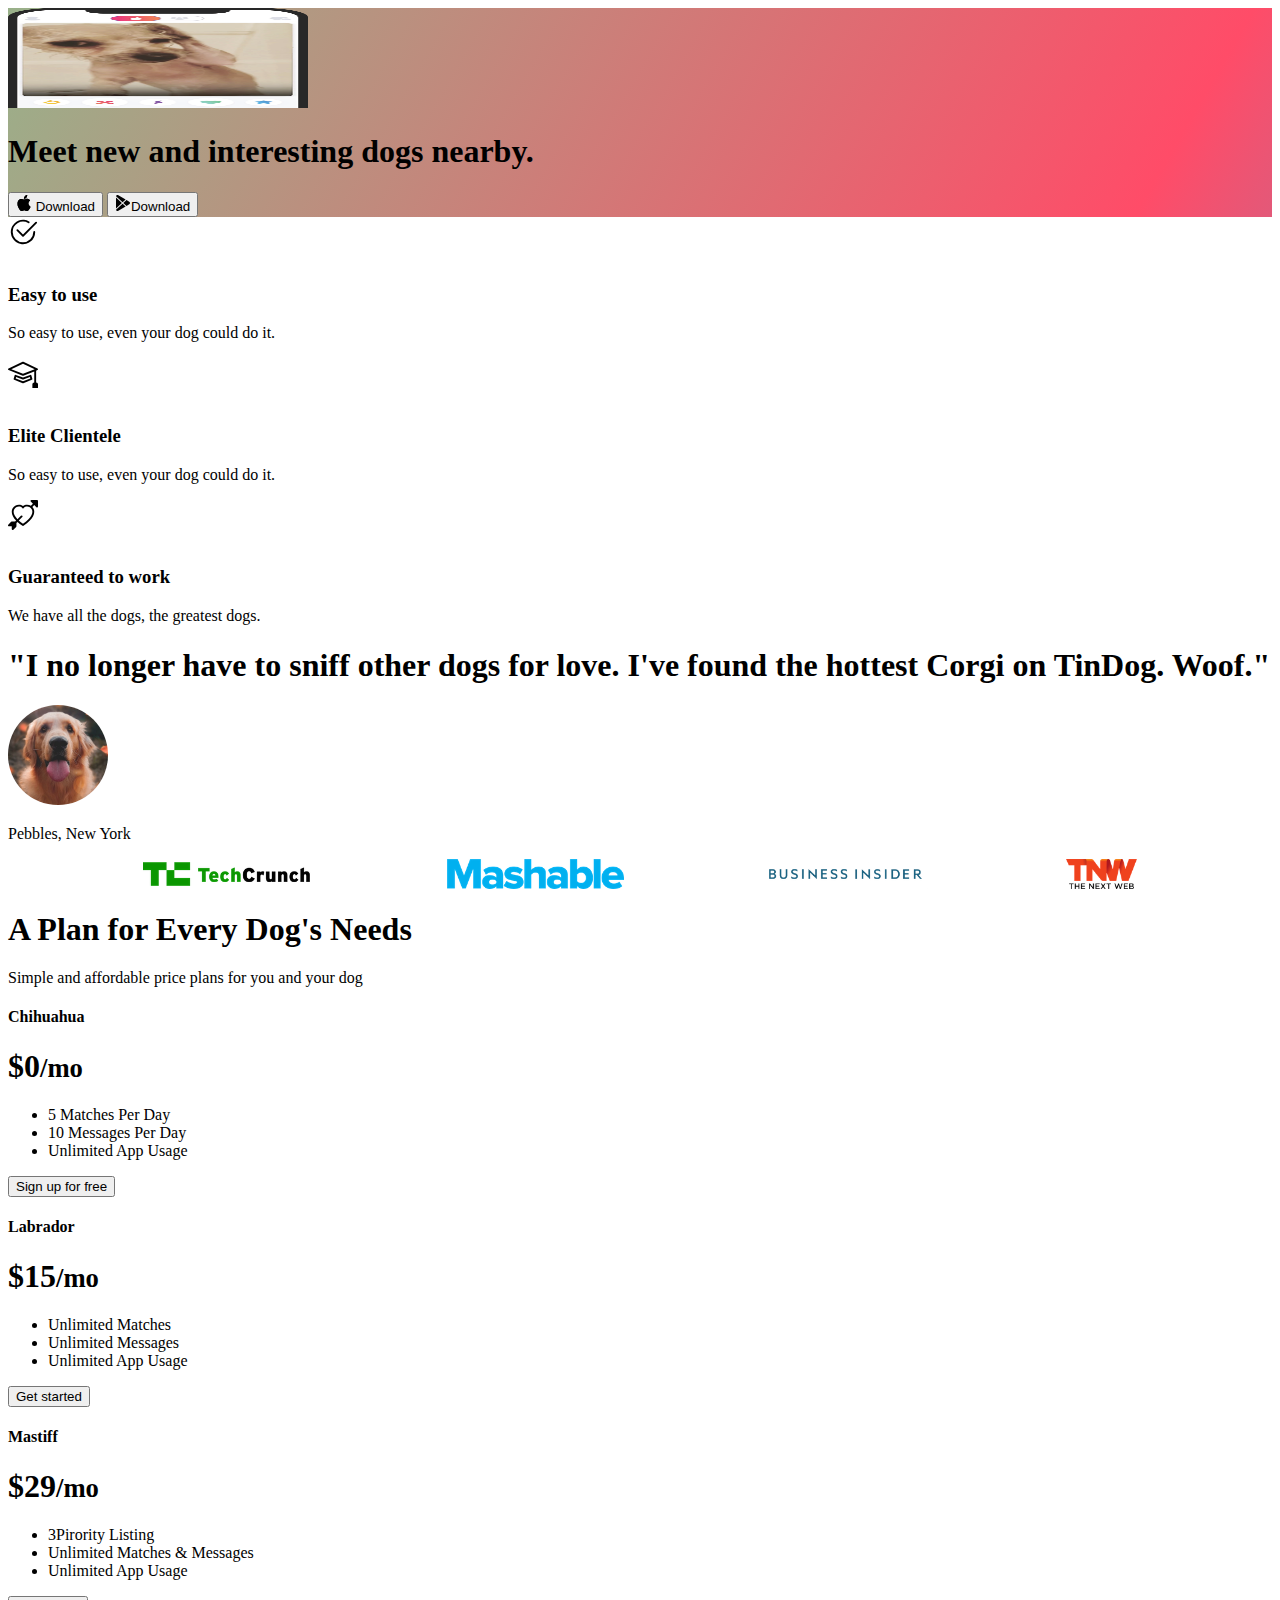
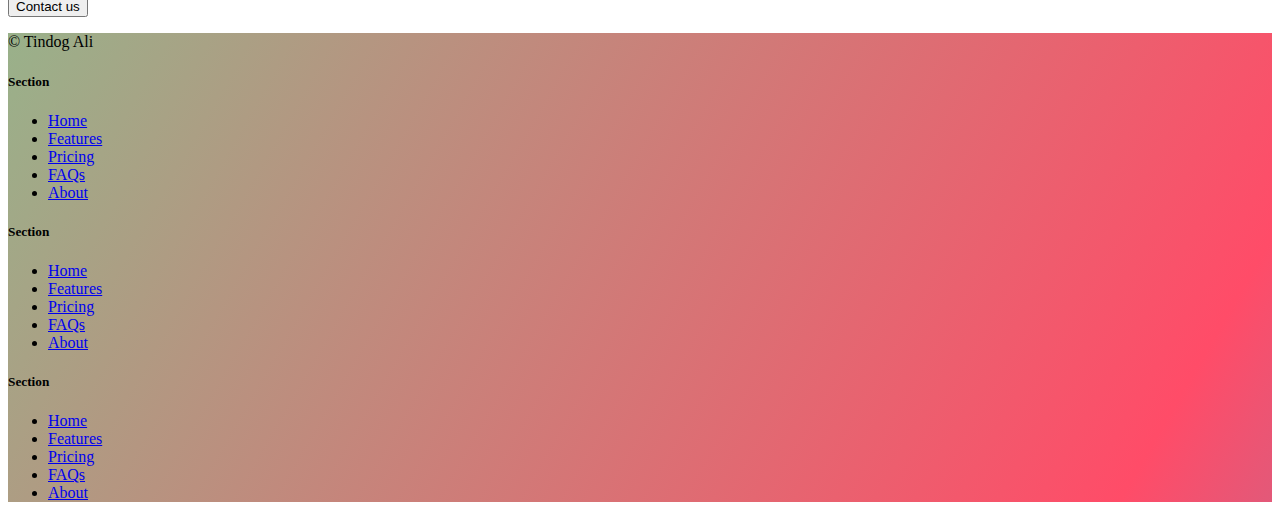
<file: Bootstrap Project/TinDog Project/index.html>
<!DOCTYPE html>
<html lang="en">

<head>
  <meta charset="UTF-8">
  <meta name="viewport" content="width=device-width, initial-scale=1.0">
  <title>TinDog Ali</title>
  <!-- Bootstrap Initiation -->
  <link href="https://cdn.jsdelivr.net/npm/bootstrap@5.3.0/dist/css/bootstrap.min.css" rel="stylesheet" integrity="sha384-9ndCyUaIbzAi2FUVXJi0CjmCapSmO7SnpJef0486qhLnuZ2cdeRhO02iuK6FUUVM" crossorigin="anonymous">
  <link rel="stylesheet" href="./css/style.css"/>
</head>

<body>

  <!-- Title -->
  <section class="gradient-background" id="title grad">
    <div class="container col-xxl-8 px-4 py-5">
      <div class="row flex-lg-row-reverse align-items-center g-5 py-5">
        <div class="col-10 col-sm-8 col-lg-6">
          <img src="./images/iphone.png" class="d-block mx-lg-auto img-fluid" alt="iphone with dog" width="300" height="100" loading="lazy">
        </div>
        <div class="col-lg-6">
          <h1 class="display-5 fw-bold text-body-emphasis lh-1 mb-3">Meet new and interesting dogs nearby.</h1>
          <div class="d-grid gap-2 d-md-flex justify-content-md-start">
            <button type="button" class="btn btn-light btn-lg px-4 me-md-2"><svg xmlns="http://www.w3.org/2000/svg" width="16" height="16" fill="currentColor"
              class="bi bi-apple mb-1" viewBox="0 0 16 16">
              <path
                d="M11.182.008C11.148-.03 9.923.023 8.857 1.18c-1.066 1.156-.902 2.482-.878 2.516.024.034 1.52.087 2.475-1.258.955-1.345.762-2.391.728-2.43Zm3.314 11.733c-.048-.096-2.325-1.234-2.113-3.422.212-2.189 1.675-2.789 1.698-2.854.023-.065-.597-.79-1.254-1.157a3.692 3.692 0 0 0-1.563-.434c-.108-.003-.483-.095-1.254.116-.508.139-1.653.589-1.968.607-.316.018-1.256-.522-2.267-.665-.647-.125-1.333.131-1.824.328-.49.196-1.422.754-2.074 2.237-.652 1.482-.311 3.83-.067 4.56.244.729.625 1.924 1.273 2.796.576.984 1.34 1.667 1.659 1.899.319.232 1.219.386 1.843.067.502-.308 1.408-.485 1.766-.472.357.013 1.061.154 1.782.539.571.197 1.111.115 1.652-.105.541-.221 1.324-1.059 2.238-2.758.347-.79.505-1.217.473-1.282Z" />
              <path
                d="M11.182.008C11.148-.03 9.923.023 8.857 1.18c-1.066 1.156-.902 2.482-.878 2.516.024.034 1.52.087 2.475-1.258.955-1.345.762-2.391.728-2.43Zm3.314 11.733c-.048-.096-2.325-1.234-2.113-3.422.212-2.189 1.675-2.789 1.698-2.854.023-.065-.597-.79-1.254-1.157a3.692 3.692 0 0 0-1.563-.434c-.108-.003-.483-.095-1.254.116-.508.139-1.653.589-1.968.607-.316.018-1.256-.522-2.267-.665-.647-.125-1.333.131-1.824.328-.49.196-1.422.754-2.074 2.237-.652 1.482-.311 3.83-.067 4.56.244.729.625 1.924 1.273 2.796.576.984 1.34 1.667 1.659 1.899.319.232 1.219.386 1.843.067.502-.308 1.408-.485 1.766-.472.357.013 1.061.154 1.782.539.571.197 1.111.115 1.652-.105.541-.221 1.324-1.059 2.238-2.758.347-.79.505-1.217.473-1.282Z" />
              </svg>
              Download
            </button>
            <button type="button" class="btn btn-outline-light btn-lg px-4">
              <svg xmlns="http://www.w3.org/2000/svg" width="16" height="16" fill="currentColor"
                class="bi bi-google-play mb-1" viewBox="0 0 16 16">
                <path
                  d="M14.222 9.374c1.037-.61 1.037-2.137 0-2.748L11.528 5.04 8.32 8l3.207 2.96 2.694-1.586Zm-3.595 2.116L7.583 8.68 1.03 14.73c.201 1.029 1.36 1.61 2.303 1.055l7.294-4.295ZM1 13.396V2.603L6.846 8 1 13.396ZM1.03 1.27l6.553 6.05 3.044-2.81L3.333.215C2.39-.341 1.231.24 1.03 1.27Z" />
              </svg>Download
            </button>
          </div>
        </div>
      </div>
    </div>
  </section>
  <!-- Features -->
  <section id="features">
    <div class="container px-4 pt-5" id="hanging-icons">
      <div class="row g-4 py-5 row-cols-1 row-cols-lg-3">
        <div class="col d-flex align-items-start">
          <div class="icon-square text-body-emphasis bg-body-secondary d-inline-flex align-items-center justify-content-center fs-4 flex-shrink-0 me-3">
            <svg xmlns="http://www.w3.org/2000/svg" height="30" fill="currentColor" class="bi bi-check2-circle"
              viewBox="0 0 16 16">
              <path
                d="M2.5 8a5.5 5.5 0 0 1 8.25-4.764.5.5 0 0 0 .5-.866A6.5 6.5 0 1 0 14.5 8a.5.5 0 0 0-1 0 5.5 5.5 0 1 1-11 0z" />
              <path
                d="M15.354 3.354a.5.5 0 0 0-.708-.708L8 9.293 5.354 6.646a.5.5 0 1 0-.708.708l3 3a.5.5 0 0 0 .708 0l7-7z" />
            </svg>
          </div>
          <div>
            <h3 class="fs-2 text-body-emphasis">Easy to use</h3>
            <p>So easy to use, even your dog could do it.</p>
          </div>
        </div>
        <div class="col d-flex align-items-start">
          <div class="icon-square text-body-emphasis bg-body-secondary d-inline-flex align-items-center justify-content-center fs-4 flex-shrink-0 me-3">
            <svg xmlns="http://www.w3.org/2000/svg" height="30" fill="currentColor" class="bi bi-mortarboard" viewBox="0 0 16 16">
              <path d="M8.211 2.047a.5.5 0 0 0-.422 0l-7.5 3.5a.5.5 0 0 0 .025.917l7.5 3a.5.5 0 0 0 .372 0L14 7.14V13a1 1 0 0 0-1 1v2h3v-2a1 1 0 0 0-1-1V6.739l.686-.275a.5.5 0 0 0 .025-.917l-7.5-3.5ZM8 8.46 1.758 5.965 8 3.052l6.242 2.913L8 8.46Z"/>
              <path d="M4.176 9.032a.5.5 0 0 0-.656.327l-.5 1.7a.5.5 0 0 0 .294.605l4.5 1.8a.5.5 0 0 0 .372 0l4.5-1.8a.5.5 0 0 0 .294-.605l-.5-1.7a.5.5 0 0 0-.656-.327L8 10.466 4.176 9.032Zm-.068 1.873.22-.748 3.496 1.311a.5.5 0 0 0 .352 0l3.496-1.311.22.748L8 12.46l-3.892-1.556Z"/>
            </svg>
          </div>
          <div>
            <h3 class="fs-2 text-body-emphasis">Elite Clientele</h3>
            <p>So easy to use, even your dog could do it.</p>
          </div>
        </div>
        <div class="col d-flex align-items-start">
          <div class="icon-square text-body-emphasis bg-body-secondary d-inline-flex align-items-center justify-content-center fs-4 flex-shrink-0 me-3">
            <svg xmlns="http://www.w3.org/2000/svg" height="30" fill="currentColor" class="bi bi-arrow-through-heart"
              viewBox="0 0 16 16">
              <path fill-rule="evenodd"
                d="M2.854 15.854A.5.5 0 0 1 2 15.5V14H.5a.5.5 0 0 1-.354-.854l1.5-1.5A.5.5 0 0 1 2 11.5h1.793l.53-.53c-.771-.802-1.328-1.58-1.704-2.32-.798-1.575-.775-2.996-.213-4.092C3.426 2.565 6.18 1.809 8 3.233c1.25-.98 2.944-.928 4.212-.152L13.292 2 12.147.854A.5.5 0 0 1 12.5 0h3a.5.5 0 0 1 .5.5v3a.5.5 0 0 1-.854.354L14 2.707l-1.006 1.006c.236.248.44.531.6.845.562 1.096.585 2.517-.213 4.092-.793 1.563-2.395 3.288-5.105 5.08L8 13.912l-.276-.182a21.86 21.86 0 0 1-2.685-2.062l-.539.54V14a.5.5 0 0 1-.146.354l-1.5 1.5Zm2.893-4.894A20.419 20.419 0 0 0 8 12.71c2.456-1.666 3.827-3.207 4.489-4.512.679-1.34.607-2.42.215-3.185-.817-1.595-3.087-2.054-4.346-.761L8 4.62l-.358-.368c-1.259-1.293-3.53-.834-4.346.761-.392.766-.464 1.845.215 3.185.323.636.815 1.33 1.519 2.065l1.866-1.867a.5.5 0 1 1 .708.708L5.747 10.96Z" />
            </svg>
          </div>
          <div>
            <h3 class="fs-2 text-body-emphasis">Guaranteed to work</h3>
            <p>We have all the dogs, the greatest dogs.</p>
          </div>
        </div>
      </div>
    </div>

  </section>
  <!-- Testimonial -->
  <section id="testimonial">
    <div class="my-5">
      <div class="p-5 text-center bg-body-tertiary">
        <div class="container py-5">
          <h1 class="text-body-emphasis">"I no longer have to sniff other dogs for love. I've found the hottest Corgi on TinDog. Woof."</h1>
          <img src="./images/dog-img.jpg" class="profile-img mt-4">
          <p class="col-lg-8 mx-auto lead mt-2">
            Pebbles, New York
          </p>
          <div class="container-testimonial">
            <img src="./images/techcrunch.png">
            <img src="./images/mashable.png">
            <img src="./images/bizinsider.png">
            <img src="./images/tnw.png">
          </div>
        </div>
      </div>
    </div>
  </section>
  <!-- Pricing -->
  <section id="pricing">
    <div class="pricing-header p-3 pb-md-4 mx-auto text-center">
      <h1 class="display-4 fw-normal text-body-emphasis">A Plan for Every Dog's Needs</h1>
      <p class="fs-5 text-body-secondary">Simple and affordable price plans for you and your dog</p>
    </div>

    <div class="row row-cols-1 row-cols-md-3 mb-3 text-center">
      <div class="col">
        <div class="card mb-4 rounded-3 shadow-sm">
          <div class="card-header py-3">
            <h4 class="my-0 fw-normal">Chihuahua</h4>
          </div>
          <div class="card-body">
            <h1 class="card-title pricing-card-title">$0<small class="text-body-secondary fw-light">/mo</small></h1>
            <ul class="list-unstyled mt-3 mb-4">
              <li>5 Matches Per Day</li>
              <li>10 Messages Per Day</li>
              <li>Unlimited App Usage</li>
            </ul>
            <button type="button" class="w-100 btn btn-lg btn-outline-dark">Sign up for free</button>
          </div>
        </div>
      </div>
      <div class="col">
        <div class="card mb-4 rounded-3 shadow-sm">
          <div class="card-header py-3">
            <h4 class="my-0 fw-normal">Labrador</h4>
          </div>
          <div class="card-body">
            <h1 class="card-title pricing-card-title">$15<small class="text-body-secondary fw-light">/mo</small></h1>
            <ul class="list-unstyled mt-3 mb-4">
              <li>Unlimited Matches</li>
              <li>Unlimited Messages</li>
              <li>Unlimited App Usage</li>
            </ul>
            <button type="button" class="w-100 btn btn-lg btn-dark">Get started</button>
          </div>
        </div>
      </div>
      <div class="col">
        <div class="card mb-4 rounded-3 shadow-sm border-dark">
          <div class="card-header py-3 text-bg-dark border-dark">
            <h4 class="my-0 fw-normal">Mastiff</h4>
          </div>
          <div class="card-body">
            <h1 class="card-title pricing-card-title">$29<small class="text-body-secondary fw-light">/mo</small></h1>
            <ul class="list-unstyled mt-3 mb-4">
              <li>3Pirority Listing</li>
              <li>Unlimited Matches & Messages</li>
              <li>Unlimited App Usage</li>
            </ul>
            <button type="button" class="w-100 btn btn-lg btn-dark">Contact us</button>
          </div>
        </div>
      </div>
    </div>

  </section>
  <!-- Footer -->
  <section id="footer" class="gradient-background">
    <div class="container">
      <footer class="row row-cols-1 row-cols-sm-2 row-cols-md-5 py-5 my-5 border-top">
        <div class="col mb-3">
          
          <p class="text-body-secondary">© Tindog Ali</p>
        </div>
    
        <div class="col mb-3">
    
        </div>
    
        <div class="col mb-3">
          <h5>Section</h5>
          <ul class="nav flex-column">
            <li class="nav-item mb-2"><a href="#" class="nav-link p-0 text-body-secondary">Home</a></li>
            <li class="nav-item mb-2"><a href="#" class="nav-link p-0 text-body-secondary">Features</a></li>
            <li class="nav-item mb-2"><a href="#" class="nav-link p-0 text-body-secondary">Pricing</a></li>
            <li class="nav-item mb-2"><a href="#" class="nav-link p-0 text-body-secondary">FAQs</a></li>
            <li class="nav-item mb-2"><a href="#" class="nav-link p-0 text-body-secondary">About</a></li>
          </ul>
        </div>
    
        <div class="col mb-3">
          <h5>Section</h5>
          <ul class="nav flex-column">
            <li class="nav-item mb-2"><a href="#" class="nav-link p-0 text-body-secondary">Home</a></li>
            <li class="nav-item mb-2"><a href="#" class="nav-link p-0 text-body-secondary">Features</a></li>
            <li class="nav-item mb-2"><a href="#" class="nav-link p-0 text-body-secondary">Pricing</a></li>
            <li class="nav-item mb-2"><a href="#" class="nav-link p-0 text-body-secondary">FAQs</a></li>
            <li class="nav-item mb-2"><a href="#" class="nav-link p-0 text-body-secondary">About</a></li>
          </ul>
        </div>
    
        <div class="col mb-3">
          <h5>Section</h5>
          <ul class="nav flex-column">
            <li class="nav-item mb-2"><a href="#" class="nav-link p-0 text-body-secondary">Home</a></li>
            <li class="nav-item mb-2"><a href="#" class="nav-link p-0 text-body-secondary">Features</a></li>
            <li class="nav-item mb-2"><a href="#" class="nav-link p-0 text-body-secondary">Pricing</a></li>
            <li class="nav-item mb-2"><a href="#" class="nav-link p-0 text-body-secondary">FAQs</a></li>
            <li class="nav-item mb-2"><a href="#" class="nav-link p-0 text-body-secondary">About</a></li>
          </ul>
        </div>
      </footer>
    </div>
  </section>

  <!-- Bootstrap Script -->
  <script src="https://cdn.jsdelivr.net/npm/bootstrap@5.3.0/dist/js/bootstrap.bundle.min.js" integrity="sha384-geWF76RCwLtnZ8qwWowPQNguL3RmwHVBC9FhGdlKrxdiJJigb/j/68SIy3Te4Bkz" crossorigin="anonymous"></script>
</body>

</html>
</file>
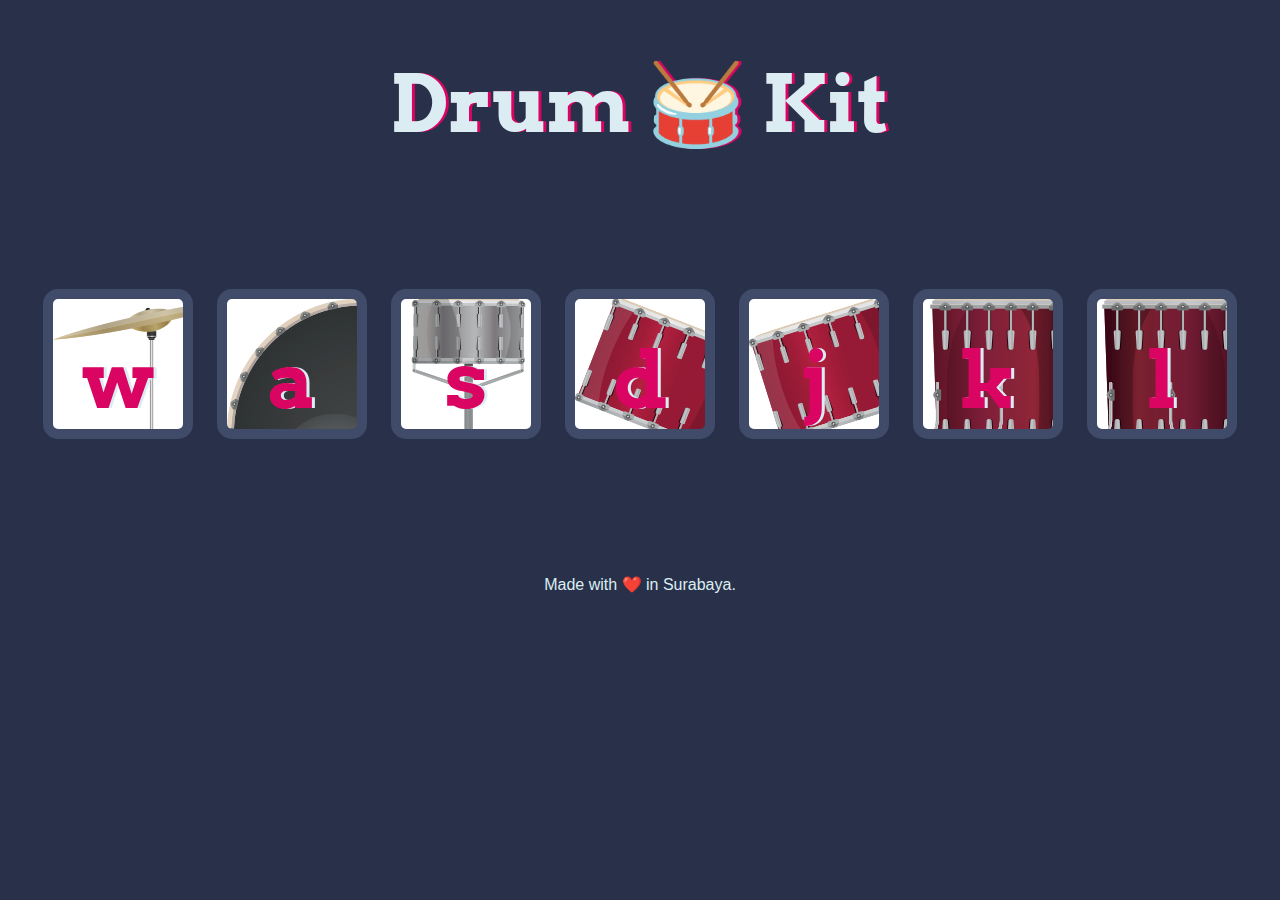
<file: Javascript Project/Drum Kit/index.html>
<!DOCTYPE html>
<html lang="en" dir="ltr">

<head>
  <meta charset="utf-8">
  <title>Drum Kit</title>
  <link rel="stylesheet" href="styles.css">
  <link href="https://fonts.googleapis.com/css?family=Arvo" rel="stylesheet">
</head>

<body>

  <h1 id="title">Drum 🥁 Kit</h1>
  <div class="set">
    <button class="w drum">w</button>
    <button class="a drum">a</button>
    <button class="s drum">s</button>
    <button class="d drum">d</button>
    <button class="j drum">j</button>
    <button class="k drum">k</button>
    <button class="l drum">l</button>
  </div>
  <!-- <div class="myAudio">
    <audio controls autoplay>
      <source src="./sounds/crash.mp3" type="audio/mpeg">
    </audio>
  </div>
   -->
  <footer>
    Made with ❤️ in Surabaya.
  </footer>

  <script src="index.js" charset="utf-8"></script>
</body>

</html>
</file>
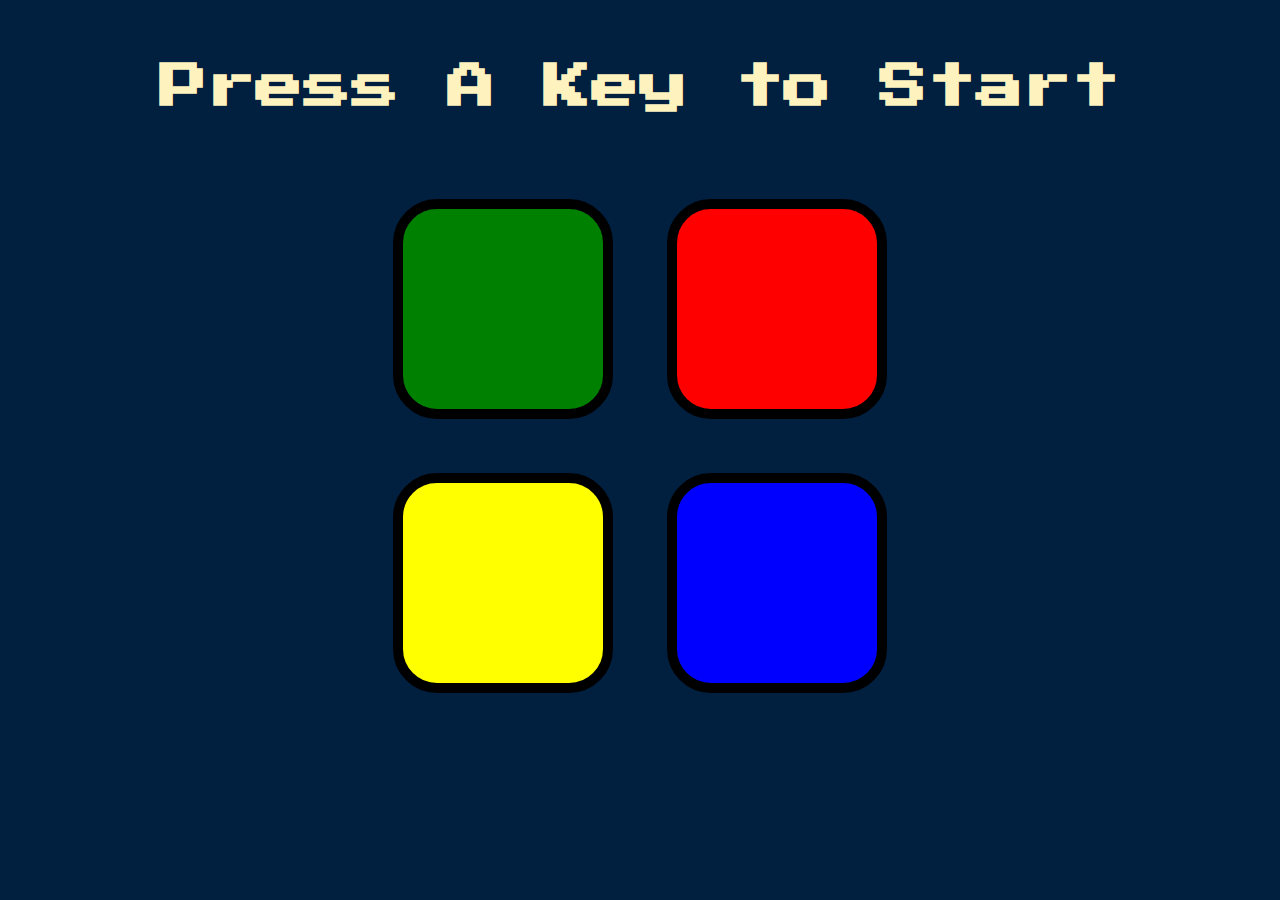
<file: Javascript Project/The Simon Game/index.html>
<!DOCTYPE html>
<html lang="en" dir="ltr">

<head>
  <meta charset="utf-8">
  <title>Simon</title>
  <link rel="stylesheet" href="styles.css">
  <link href="https://fonts.googleapis.com/css?family=Press+Start+2P" rel="stylesheet">
</head>

<body>
  <h1 id="level-title">Press A Key to Start</h1>
  <div class="container">
    <div class="row">

      <div type="button" id="green" class="btn green">

      </div>

      <div type="button" id="red" class="btn red">

      </div>
    </div>

    <div class="row">

      <div type="button" id="yellow" class="btn yellow">

      </div>
      <div type="button" id="blue" class="btn blue">

      </div>

    </div>

  </div>

<!-- Adding jQuery -->
<script src="https://ajax.googleapis.com/ajax/libs/jquery/3.7.0/jquery.min.js"></script>
<!-- Addding Javascript -->
<script src="game.js" charset="utf-8"></script>
</body>

</html>
</file>
<file: Bootstrap Project/TinDog Project/css/style.css>
.gradient-background {
  background: linear-gradient(300deg, #00bfff, #ff4c68, #99b18a);
  background-size: 180% 180%;
  animation: gradient-animation 12s ease infinite;
}

@keyframes gradient-animation {
  0% {
    background-position: 0% 50%;
  }
  50% {
    background-position: 100% 50%;
  }
  100% {
    background-position: 0% 50%;
  }
}


.icon-square {
  width: 3rem;
  height: 3rem;
  border-radius: 0.75rem;
}

.profile-img {
  height: 100px;
  border-radius: 50%;
}

.container-testimonial{
  display: flex;
  justify-content: space-evenly;
  height: 30px;
}
</file>
<file: Javascript Project/Drum Kit/styles.css>
body {
  text-align: center;
  background-color: #283149;
}

h1 {
  font-size: 5rem;
  color: #DBEDF3;
  font-family: "Arvo", cursive;
  text-shadow: 3px 0 #DA0463;

}

footer {
  color: #DBEDF3;
  font-family: sans-serif;
}

.w {
  background-image: url("./images/crash.png");
}

.a {
  background-image: url("./images/kick.png");
}

.s {
  background-image: url("./images/snare.png");
}

.d {
  background-image: url("./images/tom1.png");
}

.j {
  background-image: url("./images/tom2.png");
}

.k {
  background-image: url("./images/tom3.png");
}

.l {
  background-image: url("./images/tom4.png");
}

.set {
  margin: 10% auto;
}

.game-over {
  background-color: red;
  opacity: 0.8;
}

.pressed {
  box-shadow: 0 3px 4px 0 #DBEDF3;
  opacity: 0.5;
}

.red {
  color: red;
}

.drum {
  outline: none;
  border: 10px solid #404B69;
  font-size: 5rem;
  font-family: 'Arvo', cursive;
  line-height: 2;
  font-weight: 900;
  color: #DA0463;
  text-shadow: 3px 0 #DBEDF3;
  border-radius: 15px;
  display: inline-block;
  width: 150px;
  height: 150px;
  text-align: center;
  margin: 10px;
  background-color: white;
}
</file>
<file: Javascript Project/The Simon Game/styles.css>
body {
  text-align: center;
  background-color: #011F3F;
}

#level-title {
  font-family: 'Press Start 2P', cursive;
  font-size: 3rem;
  margin:  5%;
  color: #FEF2BF;
}

.container {
  display: block;
  width: 50%;
  margin: auto;

}

.btn {
  margin: 25px;
  display: inline-block;
  height: 200px;
  width: 200px;
  border: 10px solid black;
  border-radius: 20%;
}

.game-over {
  background-color: red;
  opacity: 0.8;
}

.red {
  background-color: red;
}

.green {
  background-color: green;
}

.blue {
  background-color: blue;
}

.yellow {
  background-color: yellow;
}

.pressed {
  box-shadow: 0 0 20px white;
  background-color: grey;
}
</file>
